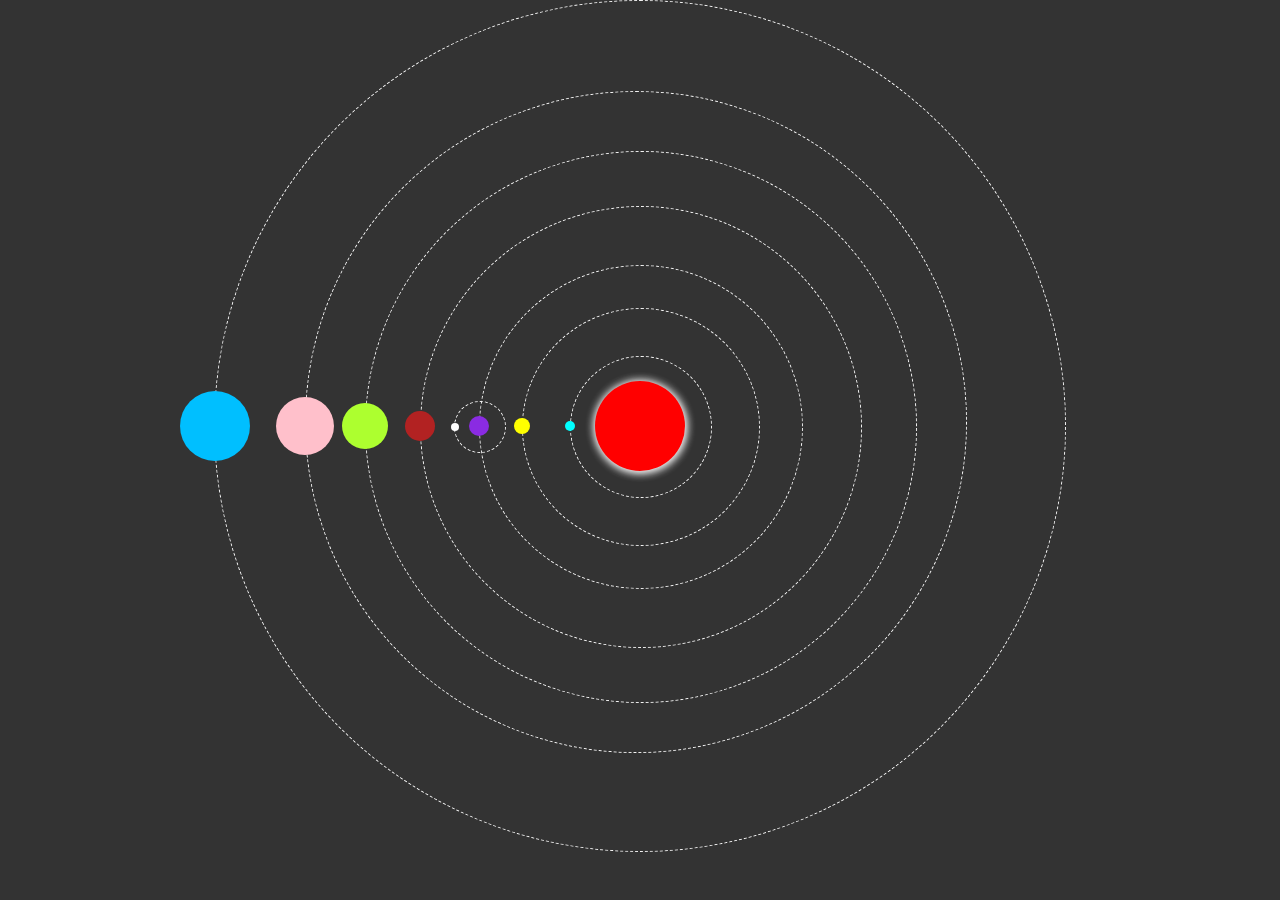
<file: Solar system/index.html>
<!DOCTYPE html>
<html>
	<head>
		<meta charset="utf-8">
		<title></title>
		<style type="text/css">
			*{
				padding: 0;
				margin: 0;
			}
			html,body{
				background-color: #333333;
			}
			.son-system{
				width: 850px;
				height: 850px;
				border-radius: 50%;
				border: 1px whitesmoke dashed;
				position: relative;
				
				margin:auto;
			}
			.son{
				position: absolute;
				top: 380px;
				left: 380px;
				width: 90px;
				height: 90px;
				background-color: red;
				border-radius: 50%;
				box-shadow: 1px 1px 10px #F5F5F5,0 1px 10px #F5F5F5;
		
			}
			.water-track{
				width: 140px;
				height: 140px;
				border-radius: 50%;
				border: 1px whitesmoke dashed;
				top: 355px;
				left: 355px;
				position: absolute;
			}
			
			.water{
				width: 10px;
				height: 10px;
				border-radius: 50%;
				background-color: aqua;
				top:420px;
				left: 350px;
				transform-origin: 75px 5px;
				animation: rote 10s infinite linear;
				position: absolute;
			}
			
			
			.gold-track{
				width: 236px;
				height: 236px;
				border-radius: 50%;
				border: 1px whitesmoke dashed;
				top: 307px;
				left: 307px;
				position: absolute;
			}
			.gold{
				width: 16px;
				height: 16px;
				border-radius: 50%;
				background-color: yellow;
				top:417px;
				left: 299px;
				transform-origin: 126px 8px;
				animation: rote 20s infinite linear;
				position: absolute;
			}
			
			.earth-track{
				width: 322px;
				height: 322px;
				border-radius: 50%;
				border: 1px whitesmoke dashed;
				top: 264px;
				left: 264px;
				position: absolute;
			}
			.earth-system{
				width: 50px;
				height: 50px;
				border-radius: 50%;
				border: 1px whitesmoke dashed;
				top: 400px;
				left: 239px;
				position: absolute;
				animation: rote 30s infinite linear;
				transform-origin: 186px 25px;
			}
			.earth{
				width: 20px;
				height: 20px;
				border-radius: 50%;
				background-color: blueviolet;
				top:415px;
				left: 254px;
				transform-origin: 171px 10px;
				animation: rote 30s infinite linear;
				position: absolute;
			}
			.moon{
				width: 8px;
				height: 8px;
				border-radius: 50%;
				background-color: white;
				top:21px;
				left: -4px;
				transform-origin: 29px 4px;
				animation: rote 12s infinite linear;
				position: absolute;
			}
			
			.fire-track{
				width: 440px;
				height: 440px;
				border-radius: 50%;
				border: 1px whitesmoke dashed;
				top: 205px;
				left: 205px;
				position: absolute;
			}
			
			.fire{
				width: 30px;
				height: 30px;
				border-radius: 50%;
				background-color: firebrick;
				top:410px;
				left: 190px;
				transform-origin: 235px 15px;
				animation: rote 50s infinite linear;
				position: absolute;
			}
			.wood-track{
				width: 550px;
				height: 550px;
				border-radius: 50%;
				border: 1px whitesmoke dashed;
				top: 150px;
				left: 150px;
				position: absolute;
			}
			.wood{
				width: 46px;
				height: 46px;
				border-radius: 50%;
				background-color: greenyellow;
				top:402px;
				left: 127px;
				transform-origin: 298px 23px;
				animation: rote 80s infinite linear;
				position: absolute;
			}
			
			.land-track{
				width: 660px;
				height: 660px;
				border-radius: 50%;
				border: 1px whitesmoke dashed;
				top: 90px;
				left: 90px;
				position: absolute;
			}
			.land{
				width: 58px;
				height: 58px;
				border-radius: 50%;
				background-color: pink;
				top:396px;
				left: 61px;
				transform-origin: 364px 29px;
				animation: rote 160s infinite linear;
				position: absolute;
			}
			.sky{
				width: 70px;
				height: 70px;
				border-radius: 50%;
				background-color: deepskyblue;
				top:390px;
				left: -35px;
				transform-origin: 399px 35px;
				animation: rote 250s infinite linear;
				position: absolute;
			}
			
			@keyframes rote{
				100%{
					transform: rotate(-360deg);
				}
			}
		</style>
	</head>
	<body>
		<!--轨道   水星、金星、地球、火星、木星、土星、天王星和海王星轨道-->
		<!--太阳系轨道-->
		<div class="son-system">
			<!--水星轨道-->
			<div class="water-track"></div>
			<!--金星轨道-->
			<div class="gold-track"></div>
			<!--地球轨道-->
			<div class="earth-track"></div>
			<!--火星轨道-->
			<div class="fire-track"></div>
			<!--木星轨道-->
			<div class="wood-track"></div>
			<!--土星轨道-->
			<div class="land-track"></div>
			<!--天王星轨道-->
			<div class="sky-track"></div>
			<!-- 海王星轨道-->
			<!-- <div class="sea-track"></div> -->
			
			<!--星球
			
			<!--太阳-->
			<div class="son"></div>
			<!--水星-->
			<div class="water"></div>
			<!--金星-->
			<div class="gold"></div>
			<!--地球系-->
			<div class="earth-system">
				<!--月亮-->
				<div class="moon"></div>
			</div>
			
			<!--地球-->
			<div class="earth">
		
			</div>
			
			<!--火星-->
			<div class="fire"></div>
			<!--木星-->
			<div class="wood"></div>
			<!--土星-->
			<div class="land"></div>
			<!--天王星-->
			<div class="sky"></div>
			<!--海王星-->
			<!-- <div class="sea"></div> -->
		</div>
		
	</body>
</html>
</file>
